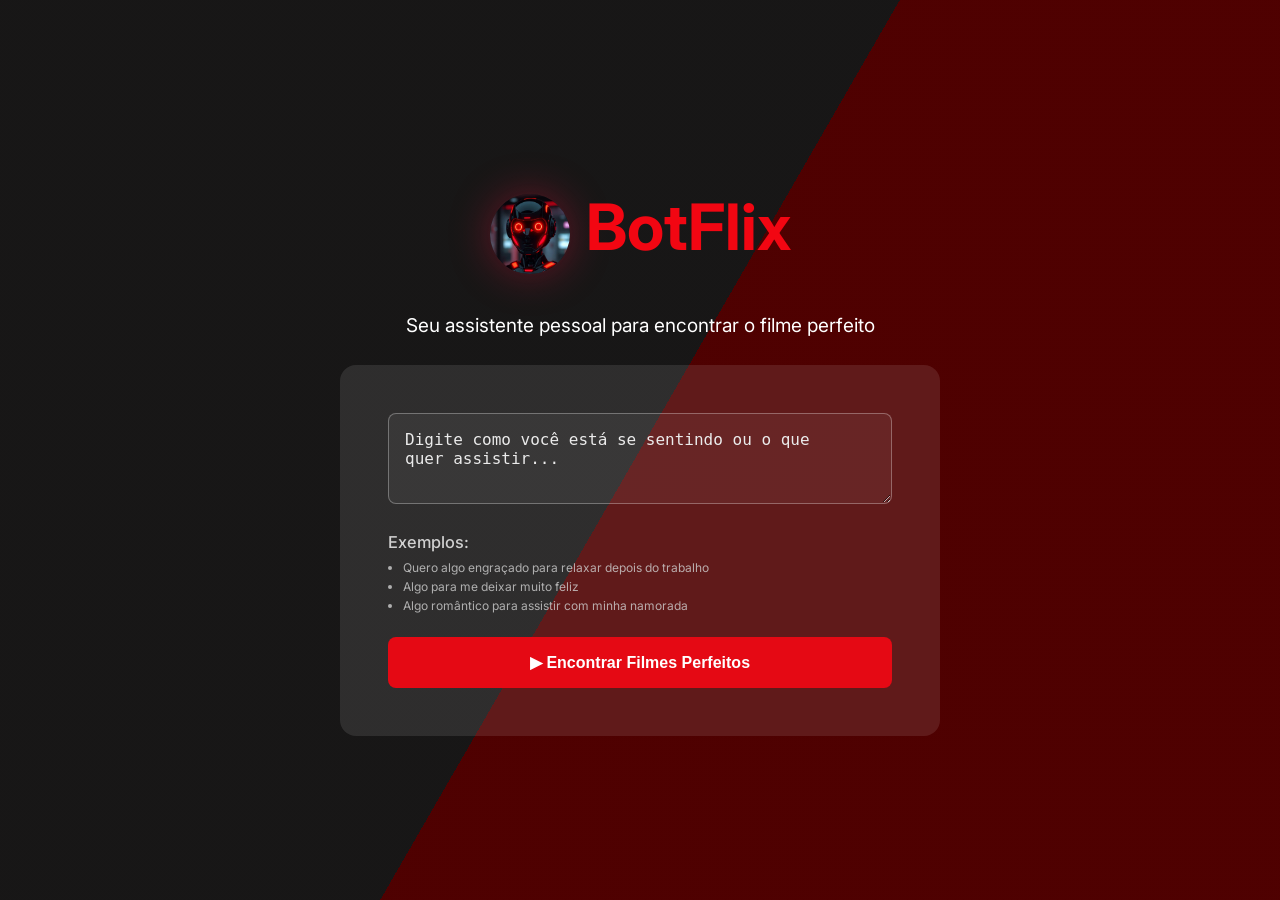
<file: index.html>
<!DOCTYPE html>
<html lang="pt-BR">

<head>
    <meta charset="UTF-8">
    <meta name="viewport" content="width=device-width, initial-scale=1.0">
    <title>Botflix - Seu assistente pessoal para encontrar o filme perfeito</title>

    <link rel="stylesheet" href="src/css/reset.css">
    <link rel="stylesheet" href="src/css/styles.css">
    <link rel="stylesheet" href="src/css/animations.css" />
    <link rel="stylesheet" href="src/css/responsivo.css" />
    <link href="https://fonts.googleapis.com/css2?family=Inter:wght@300;400;500;600;700&display=swap"
        rel="stylesheet" />
</head>

<body>
    <div class="bg"></div>
    <div class="bg bg2"></div>
    <div class="bg bg3"></div>

    <main class="container">
        <div class="main-content">
            <header class="brand-header">
                <div class="container-logo">
                    <img src="src/images/botflix-robot.jpg" alt="Assistente robô Botflix" class="robot-image">

                    <h1 class="brand-title">BotFlix</h1>
                </div>

                <p class="brand-subtitle">Seu assistente pessoal para encontrar o filme perfeito</p>
            </header>

            <section class="search-card">
                <div class="search-content">
                    <div class="input-container">
                        <textarea rows="3" name="" id="mood-textarea"
                            placeholder="Digite como você está se sentindo ou o que quer assistir..."
                            class="mood-input"></textarea>
                    </div>

                    <div class="examples">
                        <h3 class="examples-title">Exemplos:</h3>
                        <ul class="examples-list">
                            <li>Quero algo engraçado para relaxar depois do trabalho</li>
                            <li>Algo para me deixar muito feliz</li>
                            <li>Algo romântico para assistir com minha namorada</li>
                        </ul>
                    </div>

                    <button id="search-button" class="search-button">
                        <span class="play-icon">▶</span>
                        Encontrar Filmes Perfeitos
                    </button>
                </div>
            </section>

            <div id="results" class="results">
                <h2>Filmes perfeitos para você</h2>
                <div id="movies-grid" class="movies-grid"></div>
            </div>
        </div>
    </main>

    <script src="src/js/index.js"></script>
</body>

</html>
</file>
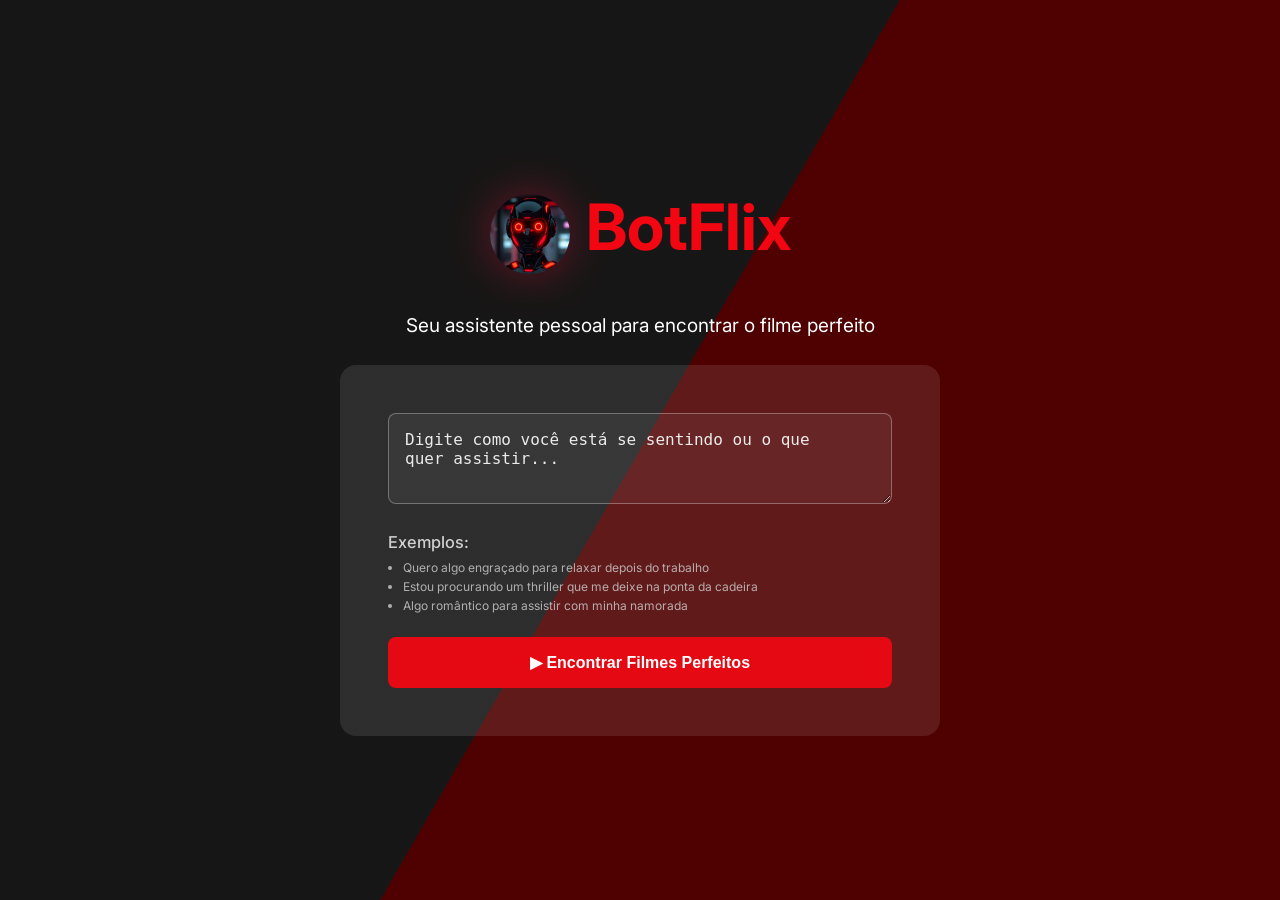
<file: src/index.html>
<!DOCTYPE html>
<html lang="pt-BR">

<head>
    <meta charset="UTF-8">
    <meta name="viewport" content="width=device-width, initial-scale=1.0">
    <title>Botflix - Seu assistente pessoal para encontrar o filme perfeito</title>

    <link rel="stylesheet" href="/src/css/reset.css">
    <link rel="stylesheet" href="/src/css/styles.css">
    <link rel="stylesheet" href="/src/css/animations.css" />
    <link rel="stylesheet" href="/src/css/responsivo.css" />
    <link href="https://fonts.googleapis.com/css2?family=Inter:wght@300;400;500;600;700&display=swap"
        rel="stylesheet" />
</head>

<body>
    <div class="bg"></div>
    <div class="bg bg2"></div>
    <div class="bg bg3"></div>

    <main class="container">
        <div class="main-content">
            <header class="brand-header">
                <div class="container-logo">
                    <img src="/src/images/botflix-robot.jpg" alt="Assistente robô Botflix" class="robot-image">

                    <h1 class="brand-title">BotFlix</h1>
                </div>

                <p class="brand-subtitle">Seu assistente pessoal para encontrar o filme perfeito</p>
            </header>

            <section class="search-card">
                <div class="search-content">
                    <div class="input-container">
                        <textarea rows="3" name="" id="mood-textarea"
                            placeholder="Digite como você está se sentindo ou o que quer assistir..."
                            class="mood-input"></textarea>
                    </div>

                    <div class="examples">
                        <h3 class="examples-title">Exemplos:</h3>
                        <ul class="examples-list">
                            <li>Quero algo engraçado para relaxar depois do trabalho</li>
                            <li>Estou procurando um thriller que me deixe na ponta da cadeira</li>
                            <li>Algo romântico para assistir com minha namorada</li>
                        </ul>
                    </div>

                    <button id="search-button" class="search-button">
                        <span class="play-icon">▶</span>
                        Encontrar Filmes Perfeitos
                    </button>
                </div>
            </section>

            <div id="results" class="results">
                <h2>Filmes perfeitos para você</h2>
                <div id="movies-grid" class="movies-grid"></div>
            </div>
        </div>
    </main>

    <script src="/src/js/index.js"></script>
</body>

</html>
</file>
<file: src/css/styles.css>
body {
  background-color: #000000;
  color: #ffffff;
  font-family: "Inter", system-ui, sans-serif;
}

.container {
  width: 100%;
  max-width: 1200px;
  min-height: 100vh;
  margin: 0 auto;
}

.main-content {
  width: 100%;
  min-height: 100vh;
  padding: 16px;
  display: flex;
  flex-direction: column;
  align-items: center;
  justify-content: center;
  text-align: center;
  animation: fadeIn 0.6s ease-out;
}

.brand-header {
  padding: 24px 0;
}

.brand-header .container-logo {
  margin-bottom: 30px;
  display: flex;
  align-items: center;
  justify-content: center;
  gap: 16px;
}

.robot-image {
  width: 128px;
  height: 128px;
  border-radius: 50%;
  object-fit: cover;
  box-shadow: 0 0 40px hsla(348, 83%, 47%, 0.4);
  animation: float 3s ease-in-out infinite;
}

.brand-title {
    margin-bottom: 16px;
  color: #f20612;
  font-size: 48px;
  font-weight: 700;
}

.brand-subtitle {
    color: #ffffff;
  font-size: 20px;
  line-height: 1.6;
}

.search-card {
  width: 100%;
  max-width: 600px;
  padding: 32px;
  margin: 0 auto;
  background-color: rgba(255, 255, 255, 0.1);
  border-radius: 16px;
}

.search-content {
  display: flex;
  flex-direction: column;
  gap: 24px;
}

.input-container {
    position: relative;
}

.mood-input {
  width: 100%;
  padding: 16px 64px 16px 16px;
  background: rgba(255, 255, 255, 0.05);
  color: #ffffff;
  font-size: 16px;
  border: 1px solid rgba(255, 255, 255, 0.3);
  border-radius: 8px;
  transition: all 0.2s ease;
}

.mood-input:focus {
  outline: none;
  border-color: #e50914;
  box-shadow: 0 0 0 3px rgba(229, 9, 20, 0.1);
}

.mood-input::placeholder {
  color: #ebebeb;
}

.examples {
  color: #d0d0d0;
  font-size: 14px;
  text-align: left;
}

.examples-title {
  margin-bottom: 8px;
  font-weight: 500;
}

.examples-list {
  display: flex;
  flex-direction: column;
  gap: 4px;
  font-size: 12px;
  opacity: 0.8;
  margin-left: 15px;
}

.search-button {
  background-color: #e50914;
  width: 100%;
  padding: 16px 32px;
  color: #ffffff;
  font-size: 16px;
  font-weight: 600;
  border: none;
  border-radius: 8px;
  cursor: pointer;
  transition: all 0.2s ease;
}

.search-button:hover:not(:disabled) {
  background-color: #f40612;
  transform: translateY(-1px);
  box-shadow: 0 10px 25px rgba(229, 9, 20, 0.3);
}

.search-button:disabled {
  opacity: 0.5;
  cursor: not-allowed;
}

.play-icon {
  transition: transform 0.2s ease;
}

.search-button:hover:not(:disabled) .play-icon {
  transform: scale(1.1);
}

/* Estilos para grid de filmes responsivo */
#results {
  width: 100%;
  margin-top: 32px;
  display: none;
}

.show {
    display: block;
}

#results h2 {
  padding: 50px 0;
}

.movies-grid {
  gap: 32px;
  display: flex;
  flex-wrap: wrap;
  justify-content: center;
}

.movie-card {
  width: 320px;
  background: rgba(30, 30, 40, 0.95);
  border: 1.5px solid #222;
  border-radius: 19px;
  box-shadow: 0 4px 24px 0 rgba(0, 0, 0, 0.18);
  overflow: hidden;
  transition: transform 0.2s, box-shadow 0.2s;
}

.movie-card:hover {
  border-color: #e50914;
  transform: translateY(-8px) scale(1.03);
  box-shadow: 0 8px 32px 0 rgba(0, 0, 0, 0.28);
}

.movie-poster {
  width: 100%;
}

.movie-poster img {
  width: 100%;
  object-fit: cover;
}

.no-poster {
  width: 100%;
  height: 420px;
  background: #222;
  color: #888;
  font-size: 19px;
  display: flex;
  align-items: center;
  justify-content: center;
}

.movie-info {
  padding: 24px;
}

.movie-title {
  margin-bottom: 8px;
  color: #fff;
  font-size: 21px;
  font-weight: 600;
}

.movie-overview {
  height: 150px;
  padding: 10px;
  margin-bottom: 16px;
  min-height: 60px;
  color: #ccc;
  font-size: 16px;
  overflow: auto;
}

.movie-rating {
  color: #e50914;
  font-size: 18px;
  font-weight: 600;
}
</file>
<file: src/css/animations.css>
.bg {
    left: -50%;
    right: -50%;
    top: 0;
    bottom: 0;
    background-image: linear-gradient(-60deg, #510101 50%, #181717 50%);
    position: fixed;
    z-index: -1;
    opacity: .7;
    animation: slide 4s ease-in-out infinite alternate;
}

.bg2 {
    animation-direction: alternate-reverse;
    animation-duration: 5s;
}

.bg3 {
    animation-duration: 6s;
}

@keyframes slide {
    0% {
        transform: translateX(-20%);
    }

    100% {
        transform: translateX(20%);
    }
}

/* Animação robo */
@keyframes fadeIn {
  0% {
    opacity: 0;
    transform: translateY(20px);
  }

  100% {
    opacity: 1;
    transform: translateY(0);
  }
}

@keyframes scaleIn {
  0% {
    opacity: 0;
    transform: scale(0.95);
  }

  100% {
    opacity: 1;
    transform: scale(1);
  }
}

@keyframes float {
  0%,
  100% {
    transform: translateY(0px);
  }

  50% {
    transform: translateY(-20px);
  }
}

@keyframes pulse {
  0%,
  100% {
    opacity: 1;
  }

  50% {
    opacity: 0.5;
  }
}
</file>
<file: src/css/responsivo.css>
@media (max-width: 600px) {
  .movies-grid {
    gap: 24px;
    flex-direction: column;
    align-items: center;
  }
}

@media (min-width: 768px) {
  .robot-image {
    width: 80px;
    height: 80px;
  }
  
  .brand-title {
    font-size: 64px;
  }
  
  .brand-subtitle {
    font-size: 19px;
  }
  
  .search-card {
    padding: 48px;
  }
}

@media (max-width: 900px) {
  .movies-grid {
    gap: 19px;
  }
  
  .movie-card {
    width: 90vw;
    max-width: 400px;
  }
}
</file>
